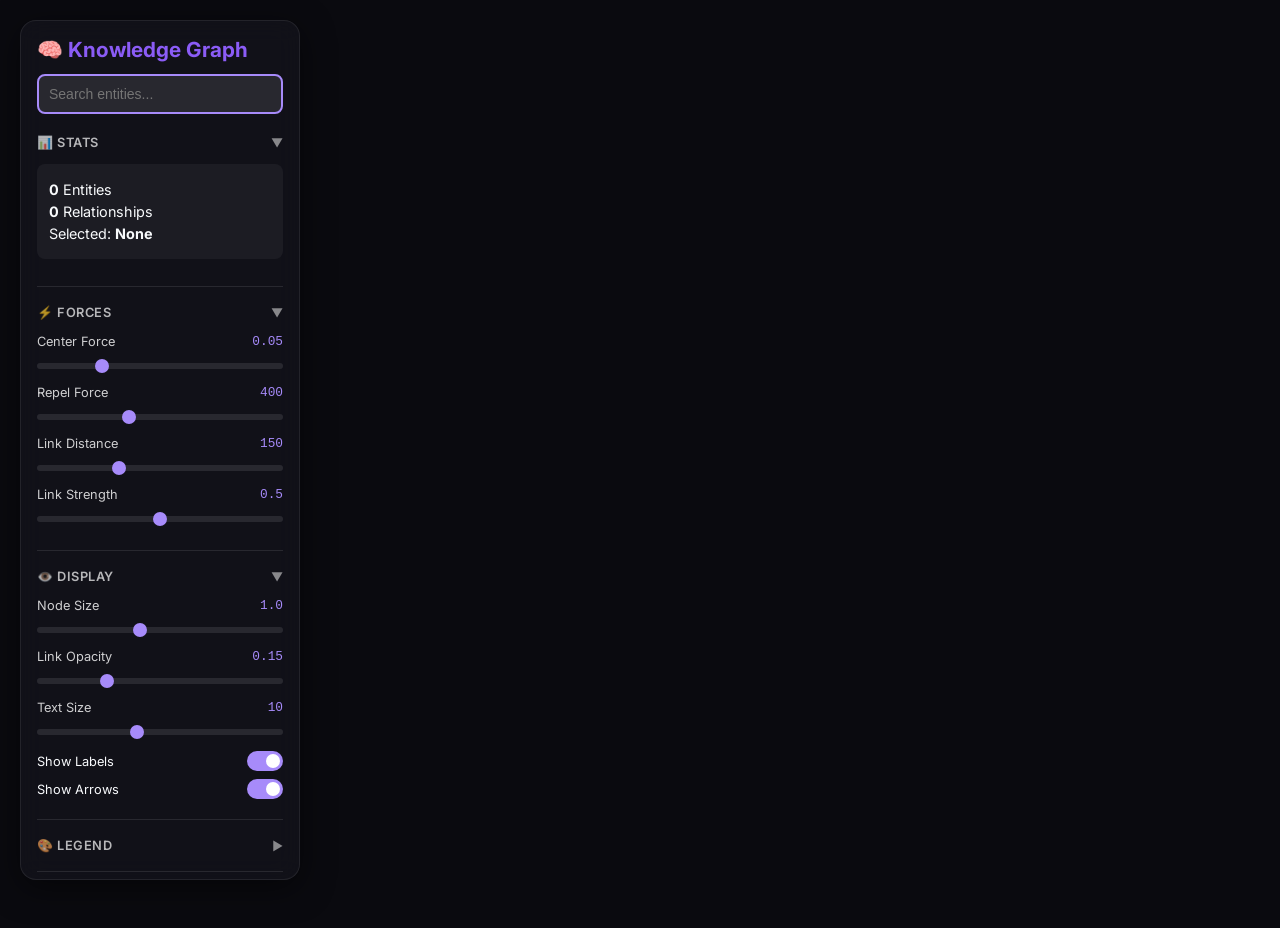
<file: templates/graph.html>
<!DOCTYPE html>
<html lang="en">

<head>
    <meta charset="UTF-8">
    <meta name="viewport" content="width=device-width, initial-scale=1.0">
    <title>Knowledge Graph - Companion AI</title>
    <script src="https://d3js.org/d3.v7.min.js"></script>
    <link href="https://fonts.googleapis.com/css2?family=Inter:wght@400;500;600;700&display=swap" rel="stylesheet">
    <style>
        * {
            margin: 0;
            padding: 0;
            box-sizing: border-box;
        }

        body {
            font-family: 'Inter', -apple-system, BlinkMacSystemFont, 'Segoe UI', sans-serif;
            background: #0a0a0f;
            color: #f8fafc;
            overflow: hidden;
        }

        #graph-container {
            width: 100vw;
            height: 100vh;
            position: relative;
        }

        svg {
            width: 100%;
            height: 100%;
            cursor: grab;
        }

        svg:active {
            cursor: grabbing;
        }

        .controls {
            position: absolute;
            top: 20px;
            left: 20px;
            background: rgba(18, 18, 26, 0.9);
            padding: 16px;
            border-radius: 16px;
            border: 1px solid rgba(255, 255, 255, 0.08);
            backdrop-filter: blur(12px);
            -webkit-backdrop-filter: blur(12px);
            box-shadow: 0 8px 32px rgba(0, 0, 0, 0.5);
            width: 280px;
            z-index: 1000;
            max-height: calc(100vh - 40px);
            overflow-y: auto;
        }

        .controls::-webkit-scrollbar {
            width: 6px;
        }

        .controls::-webkit-scrollbar-thumb {
            background: rgba(255, 255, 255, 0.2);
            border-radius: 3px;
        }

        .controls h2 {
            font-size: 1.3rem;
            margin-bottom: 12px;
            color: #8b5cf6;
        }

        /* Collapsible sections */
        .section {
            margin-bottom: 12px;
            border-bottom: 1px solid rgba(255, 255, 255, 0.1);
            padding-bottom: 12px;
        }

        .section:last-child {
            border-bottom: none;
            margin-bottom: 0;
        }

        .section-header {
            display: flex;
            justify-content: space-between;
            align-items: center;
            cursor: pointer;
            padding: 6px 0;
            user-select: none;
        }

        .section-header:hover {
            color: #a78bfa;
        }

        .section-title {
            font-size: 0.8rem;
            font-weight: 600;
            text-transform: uppercase;
            letter-spacing: 0.5px;
            color: rgba(255, 255, 255, 0.7);
        }

        .section-toggle {
            font-size: 12px;
            color: rgba(255, 255, 255, 0.5);
            transition: transform 0.2s;
        }

        .section.collapsed .section-toggle {
            transform: rotate(-90deg);
        }

        .section.collapsed .section-content {
            display: none;
        }

        .section-content {
            padding-top: 8px;
        }

        /* Sliders */
        .slider-group {
            margin-bottom: 12px;
        }

        .slider-label {
            display: flex;
            justify-content: space-between;
            font-size: 0.8rem;
            margin-bottom: 4px;
            color: rgba(255, 255, 255, 0.8);
        }

        .slider-value {
            color: #a78bfa;
            font-family: monospace;
        }

        .slider {
            width: 100%;
            height: 6px;
            -webkit-appearance: none;
            appearance: none;
            background: rgba(255, 255, 255, 0.1);
            border-radius: 3px;
            outline: none;
        }

        .slider::-webkit-slider-thumb {
            -webkit-appearance: none;
            appearance: none;
            width: 14px;
            height: 14px;
            background: #a78bfa;
            border-radius: 50%;
            cursor: pointer;
            transition: transform 0.1s;
        }

        .slider::-webkit-slider-thumb:hover {
            transform: scale(1.2);
        }

        .slider::-moz-range-thumb {
            width: 14px;
            height: 14px;
            background: #a78bfa;
            border-radius: 50%;
            cursor: pointer;
            border: none;
        }

        /* Checkbox toggles */
        .toggle-group {
            display: flex;
            align-items: center;
            justify-content: space-between;
            margin-bottom: 8px;
            font-size: 0.8rem;
        }

        .toggle-switch {
            position: relative;
            width: 36px;
            height: 20px;
        }

        .toggle-switch input {
            opacity: 0;
            width: 0;
            height: 0;
        }

        .toggle-slider {
            position: absolute;
            cursor: pointer;
            inset: 0;
            background: rgba(255, 255, 255, 0.1);
            border-radius: 10px;
            transition: 0.2s;
        }

        .toggle-slider:before {
            content: "";
            position: absolute;
            height: 14px;
            width: 14px;
            left: 3px;
            bottom: 3px;
            background: white;
            border-radius: 50%;
            transition: 0.2s;
        }

        .toggle-switch input:checked+.toggle-slider {
            background: #a78bfa;
        }

        .toggle-switch input:checked+.toggle-slider:before {
            transform: translateX(16px);
        }

        .search-box {
            width: 100%;
            padding: 10px;
            margin-bottom: 15px;
            border: 2px solid #a78bfa;
            border-radius: 8px;
            background: rgba(255, 255, 255, 0.1);
            color: #fff;
            font-size: 14px;
        }

        .search-box:focus {
            outline: none;
            border-color: #c4b5fd;
        }

        .stats {
            background: rgba(255, 255, 255, 0.05);
            padding: 12px;
            border-radius: 8px;
            margin-bottom: 15px;
        }

        .stats p {
            margin: 5px 0;
            font-size: 0.9rem;
        }

        .legend {
            margin-top: 15px;
        }

        .legend-item {
            display: flex;
            align-items: center;
            margin: 8px 0;
            font-size: 0.85rem;
        }

        .legend-color {
            width: 16px;
            height: 16px;
            border-radius: 50%;
            margin-right: 8px;
        }

        .tooltip {
            position: absolute;
            background: rgba(0, 0, 0, 0.9);
            color: #fff;
            padding: 12px;
            border-radius: 8px;
            pointer-events: none;
            opacity: 0;
            transition: opacity 0.3s;
            max-width: 300px;
            font-size: 0.85rem;
            z-index: 1001;
            box-shadow: 0 4px 16px rgba(0, 0, 0, 0.5);
        }

        .tooltip.active {
            opacity: 1;
        }

        .tooltip h3 {
            margin-bottom: 8px;
            color: #a78bfa;
        }

        .tooltip p {
            margin: 4px 0;
        }

        /* Node and link styles */
        .link {
            stroke: rgba(255, 255, 255, 0.15);
            stroke-width: 1px;
            fill: none;
        }

        .link.highlighted {
            stroke: #fbbf24;
            stroke-width: 2.5px;
        }

        .node circle {
            stroke: rgba(0, 0, 0, 0.4);
            stroke-width: 2px;
            cursor: pointer;
            transition: all 0.3s;
        }

        .node:hover circle {
            stroke: #fff;
            stroke-width: 3px;
            filter: brightness(1.2) drop-shadow(0 0 8px currentColor);
        }

        .node.highlighted circle {
            stroke: #fbbf24;
            stroke-width: 3px;
            filter: drop-shadow(0 0 10px #fbbf24);
        }

        .node.dimmed circle {
            opacity: 0.2;
        }

        .node.dimmed text {
            opacity: 0.2;
        }

        .link.dimmed {
            opacity: 0.05;
        }

        .node text {
            font-size: 10px;
            font-weight: 500;
            fill: #fff;
            text-shadow:
                -1px -1px 0 rgba(0, 0, 0, 0.8),
                1px -1px 0 rgba(0, 0, 0, 0.8),
                -1px 1px 0 rgba(0, 0, 0, 0.8),
                1px 1px 0 rgba(0, 0, 0, 0.8),
                0 0 8px rgba(0, 0, 0, 0.9);
            pointer-events: none;
            user-select: none;
        }

        .link-label {
            font-size: 8px;
            fill: rgba(255, 255, 255, 0.4);
            text-anchor: middle;
            pointer-events: none;
            text-shadow: 0 1px 3px rgba(0, 0, 0, 0.9);
            display: none;
        }

        .link.highlighted+.link-label,
        .link-label.visible {
            display: block;
            fill: rgba(255, 255, 255, 0.8);
        }

        /* Reset button */
        .reset-btn {
            width: 100%;
            padding: 10px;
            background: #a78bfa;
            border: none;
            border-radius: 8px;
            color: #fff;
            font-weight: bold;
            cursor: pointer;
            transition: background 0.3s;
        }

        .reset-btn:hover {
            background: #c4b5fd;
        }

        .zoom-controls {
            display: flex;
            gap: 8px;
            margin-top: 12px;
        }

        .zoom-btn {
            flex: 1;
            padding: 10px;
            background: rgba(255, 255, 255, 0.1);
            border: 1px solid rgba(255, 255, 255, 0.2);
            border-radius: 8px;
            color: #fff;
            font-size: 18px;
            font-weight: bold;
            cursor: pointer;
            transition: all 0.3s;
        }

        .zoom-btn:hover {
            background: rgba(255, 255, 255, 0.2);
            border-color: #a78bfa;
        }

        .controls-hint {
            margin-top: 12px;
            font-size: 11px;
            color: rgba(255, 255, 255, 0.5);
            text-align: center;
        }
    </style>
</head>

<body>
    <div id="graph-container">
        <div class="controls">
            <h2>🧠 Knowledge Graph</h2>

            <input type="text" class="search-box" placeholder="Search entities..." id="searchBox">

            <!-- Stats Section -->
            <div class="section">
                <div class="section-header" onclick="toggleSection(this)">
                    <span class="section-title">📊 Stats</span>
                    <span class="section-toggle">▼</span>
                </div>
                <div class="section-content">
                    <div class="stats">
                        <p><strong id="entityCount">0</strong> Entities</p>
                        <p><strong id="relationshipCount">0</strong> Relationships</p>
                        <p>Selected: <strong id="selectedEntity">None</strong></p>
                    </div>
                </div>
            </div>

            <!-- Forces Section (Obsidian-style) -->
            <div class="section">
                <div class="section-header" onclick="toggleSection(this)">
                    <span class="section-title">⚡ Forces</span>
                    <span class="section-toggle">▼</span>
                </div>
                <div class="section-content">
                    <div class="slider-group">
                        <div class="slider-label">
                            <span>Center Force</span>
                            <span class="slider-value" id="centerForceVal">0.05</span>
                        </div>
                        <input type="range" class="slider" id="centerForce" min="0" max="0.2" step="0.01" value="0.05">
                    </div>
                    <div class="slider-group">
                        <div class="slider-label">
                            <span>Repel Force</span>
                            <span class="slider-value" id="repelForceVal">400</span>
                        </div>
                        <input type="range" class="slider" id="repelForce" min="50" max="1000" step="10" value="400">
                    </div>
                    <div class="slider-group">
                        <div class="slider-label">
                            <span>Link Distance</span>
                            <span class="slider-value" id="linkDistanceVal">150</span>
                        </div>
                        <input type="range" class="slider" id="linkDistance" min="30" max="400" step="10" value="150">
                    </div>
                    <div class="slider-group">
                        <div class="slider-label">
                            <span>Link Strength</span>
                            <span class="slider-value" id="linkStrengthVal">0.5</span>
                        </div>
                        <input type="range" class="slider" id="linkStrength" min="0" max="1" step="0.05" value="0.5">
                    </div>
                </div>
            </div>

            <!-- Display Section -->
            <div class="section">
                <div class="section-header" onclick="toggleSection(this)">
                    <span class="section-title">👁️ Display</span>
                    <span class="section-toggle">▼</span>
                </div>
                <div class="section-content">
                    <div class="slider-group">
                        <div class="slider-label">
                            <span>Node Size</span>
                            <span class="slider-value" id="nodeSizeVal">1.0</span>
                        </div>
                        <input type="range" class="slider" id="nodeSize" min="0.3" max="2" step="0.1" value="1">
                    </div>
                    <div class="slider-group">
                        <div class="slider-label">
                            <span>Link Opacity</span>
                            <span class="slider-value" id="linkOpacityVal">0.15</span>
                        </div>
                        <input type="range" class="slider" id="linkOpacity" min="0.02" max="0.5" step="0.01"
                            value="0.15">
                    </div>
                    <div class="slider-group">
                        <div class="slider-label">
                            <span>Text Size</span>
                            <span class="slider-value" id="textSizeVal">10</span>
                        </div>
                        <input type="range" class="slider" id="textSize" min="6" max="16" step="1" value="10">
                    </div>
                    <div class="toggle-group">
                        <span>Show Labels</span>
                        <label class="toggle-switch">
                            <input type="checkbox" id="showLabels" checked>
                            <span class="toggle-slider"></span>
                        </label>
                    </div>
                    <div class="toggle-group">
                        <span>Show Arrows</span>
                        <label class="toggle-switch">
                            <input type="checkbox" id="showArrows" checked>
                            <span class="toggle-slider"></span>
                        </label>
                    </div>
                </div>
            </div>

            <!-- Legend Section -->
            <div class="section collapsed">
                <div class="section-header" onclick="toggleSection(this)">
                    <span class="section-title">🎨 Legend</span>
                    <span class="section-toggle">▼</span>
                </div>
                <div class="section-content">
                    <div class="legend">
                        <div class="legend-item">
                            <div class="legend-color" style="background: #ef4444;"></div>
                            <span>Person</span>
                        </div>
                        <div class="legend-item">
                            <div class="legend-color" style="background: #3b82f6;"></div>
                            <span>Place</span>
                        </div>
                        <div class="legend-item">
                            <div class="legend-color" style="background: #10b981;"></div>
                            <span>Concept</span>
                        </div>
                        <div class="legend-item">
                            <div class="legend-color" style="background: #f59e0b;"></div>
                            <span>Thing</span>
                        </div>
                        <div class="legend-item">
                            <div class="legend-color" style="background: #8b5cf6;"></div>
                            <span>Organization</span>
                        </div>
                        <div class="legend-item">
                            <div class="legend-color" style="background: #ec4899;"></div>
                            <span>Event</span>
                        </div>
                        <div class="legend-item">
                            <div class="legend-color" style="background: #6366f1;"></div>
                            <span>Memory</span>
                        </div>
                        <div class="legend-item">
                            <div class="legend-color" style="background: #94a3b8;"></div>
                            <span>Semantic Link</span>
                        </div>
                    </div>
                </div>
            </div>

            <!-- Controls -->
            <div class="zoom-controls">
                <button class="zoom-btn" onclick="zoomIn()" title="Zoom In">+</button>
                <button class="zoom-btn" onclick="zoomOut()" title="Zoom Out">−</button>
                <button class="zoom-btn" onclick="zoomReset()" title="Reset Zoom">⟲</button>
            </div>

            <button class="reset-btn" onclick="resetGraph()">Reset All</button>

            <p class="controls-hint">Scroll to zoom • Drag to pan • Click nodes to focus</p>
        </div>

        <svg id="graph"></svg>
        <div class="tooltip" id="tooltip"></div>
    </div>

    <script>
        // Section toggle
        function toggleSection(header) {
            header.parentElement.classList.toggle('collapsed');
        }

        const width = window.innerWidth;
        const height = window.innerHeight;

        const svg = d3.select("#graph")
            .attr("viewBox", [0, 0, width, height]);

        // Create a container group for zoom/pan
        const container = svg.append("g").attr("class", "graph-container");

        // Set up zoom behavior
        const zoom = d3.zoom()
            .scaleExtent([0.1, 4])
            .on("zoom", (event) => {
                container.attr("transform", event.transform);
            });

        svg.call(zoom);

        // Zoom controls
        function zoomIn() {
            svg.transition().duration(300).call(zoom.scaleBy, 1.3);
        }

        function zoomOut() {
            svg.transition().duration(300).call(zoom.scaleBy, 0.7);
        }

        function zoomReset() {
            svg.transition().duration(500).call(zoom.transform, d3.zoomIdentity);
        }

        // Color mapping for entity types
        const colorMap = {
            'person': '#ef4444',
            'place': '#3b82f6',
            'concept': '#10b981',
            'thing': '#f59e0b',
            'organization': '#8b5cf6',
            'event': '#ec4899',
            'project': '#06b6d4',
            'temperature': '#f97316',
            'weather condition': '#0ea5e9',
            'weather prediction': '#6366f1',
            'document': '#a855f7',
            'memory': '#6366f1', // New color for Mem0 memories
            'unknown': '#6b7280'
        };

        let simulation, nodes, links, nodeElements, linkElements, linkLabels;
        let selectedNode = null;

        // Fetch graph data
        fetch('/api/graph')
            .then(response => response.json())
            .then(data => {
                initializeGraph(data);
            })
            .catch(error => console.error('Error loading graph:', error));

        function initializeGraph(graphData) {
            // Update stats
            document.getElementById('entityCount').textContent = graphData.nodes.length;
            document.getElementById('relationshipCount').textContent = (graphData.links || graphData.edges || []).length;

            // Prepare data
            nodes = graphData.nodes.map(n => ({
                id: n.id,
                label: n.label,
                type: n.type || n.entity_type || 'unknown',
                attributes: n.attributes || {},
                mentions: n.mentions || 1,
                importance: n.importance || 0.5
            }));

            links = (graphData.links || graphData.edges || []).map(e => ({
                source: e.source,
                target: e.target,
                type: e.type || e.relation_type || 'related',
                value: e.value || 0.5,
                strength: e.strength || 0.5,
                context: e.context || ''
            }));

            // Create force simulation - spread out more for clarity
            simulation = d3.forceSimulation(nodes)
                .force("link", d3.forceLink(links).id(d => d.id).distance(150))
                .force("charge", d3.forceManyBody().strength(-400))
                .force("center", d3.forceCenter(width / 2, height / 2))
                .force("collision", d3.forceCollide().radius(d => getNodeRadius(d) + 20));

            // Create links
            linkElements = container.append("g")
                .attr("class", "links")
                .selectAll("path")
                .data(links)
                .enter().append("path")
                .attr("class", "link")
                .attr("marker-end", "url(#arrowhead)");

            // Create link labels
            linkLabels = container.append("g")
                .attr("class", "link-labels")
                .selectAll("text")
                .data(links)
                .enter().append("text")
                .attr("class", "link-label")
                .text(d => d.type);

            // Create arrow marker
            svg.append("defs").append("marker")
                .attr("id", "arrowhead")
                .attr("viewBox", "0 -5 10 10")
                .attr("refX", 20)
                .attr("refY", 0)
                .attr("markerWidth", 6)
                .attr("markerHeight", 6)
                .attr("orient", "auto")
                .append("path")
                .attr("d", "M0,-5L10,0L0,5")
                .attr("fill", "rgba(255, 255, 255, 0.3)");

            // Create nodes
            const nodeGroups = container.append("g")
                .attr("class", "nodes")
                .selectAll("g")
                .data(nodes)
                .enter().append("g")
                .attr("class", "node")
                .call(d3.drag()
                    .on("start", dragstarted)
                    .on("drag", dragged)
                    .on("end", dragended));

            nodeGroups.append("circle")
                .attr("r", d => getNodeRadius(d))
                .attr("fill", d => colorMap[d.type.toLowerCase()] || colorMap['unknown']);

            nodeGroups.append("text")
                .attr("dx", d => getNodeRadius(d) + 5)
                .attr("dy", 4)
                .text(d => d.label);

            nodeElements = nodeGroups;

            // Node interactions
            nodeElements
                .on("click", (event, d) => {
                    event.stopPropagation();
                    selectNode(d);
                })
                .on("mouseover", (event, d) => showTooltip(event, d))
                .on("mouseout", hideTooltip);

            // Click on SVG to deselect
            svg.on("click", () => selectNode(null));

            // Update positions on tick
            simulation.on("tick", () => {
                linkElements.attr("d", d => {
                    const dx = d.target.x - d.source.x;
                    const dy = d.target.y - d.source.y;

                    // Straight lines for semantic links, curved for others
                    if (d.type === 'semantic_similarity' || d.type === 'text_overlap') {
                        return `M${d.source.x},${d.source.y}L${d.target.x},${d.target.y}`;
                    }

                    const dr = Math.sqrt(dx * dx + dy * dy);
                    return `M${d.source.x},${d.source.y}A${dr},${dr} 0 0,1 ${d.target.x},${d.target.y}`;
                });

                linkLabels
                    .attr("x", d => (d.source.x + d.target.x) / 2)
                    .attr("y", d => (d.source.y + d.target.y) / 2);

                nodeElements.attr("transform", d => `translate(${d.x},${d.y})`);
            });

            // Search functionality
            document.getElementById('searchBox').addEventListener('input', (e) => {
                const query = e.target.value.toLowerCase();
                nodeElements.classed("highlighted", false);
                linkElements.classed("highlighted", false);

                if (query) {
                    const matches = nodes.filter(n =>
                        n.label.toLowerCase().includes(query) ||
                        n.type.toLowerCase().includes(query)
                    );

                    matches.forEach(node => {
                        nodeElements.filter(d => d.id === node.id).classed("highlighted", true);
                        linkElements.filter(l => l.source.id === node.id || l.target.id === node.id)
                            .classed("highlighted", true);
                    });
                }
            });
        }

        function getNodeRadius(node) {
            const base = 12;
            // Handle Mem0 nodes which might not have mentions/importance
            const mentions = node.mentions || 1;
            const importance = node.importance || 0.5;

            const mentionsFactor = Math.min(mentions * 1.5, 8);
            const importanceFactor = importance * 10;
            return base + mentionsFactor + importanceFactor;
        }

        function selectNode(node) {
            selectedNode = node;

            if (node) {
                document.getElementById('selectedEntity').textContent = node.label;

                // Find connected nodes
                const connectedIds = new Set([node.id]);
                links.forEach(l => {
                    if (l.source.id === node.id) connectedIds.add(l.target.id);
                    if (l.target.id === node.id) connectedIds.add(l.source.id);
                });

                // Highlight selected and connected, dim others
                nodeElements.classed("highlighted", d => d.id === node.id);
                nodeElements.classed("dimmed", d => !connectedIds.has(d.id));
                linkElements.classed("highlighted", l =>
                    l.source.id === node.id || l.target.id === node.id
                );
                linkElements.classed("dimmed", l =>
                    l.source.id !== node.id && l.target.id !== node.id
                );
                linkLabels.classed("visible", l =>
                    l.source.id === node.id || l.target.id === node.id
                );
            } else {
                document.getElementById('selectedEntity').textContent = 'None';
                nodeElements.classed("highlighted", false);
                nodeElements.classed("dimmed", false);
                linkElements.classed("highlighted", false);
                linkElements.classed("dimmed", false);
                linkLabels.classed("visible", false);
            }
        }

        function showTooltip(event, node) {
            const tooltip = document.getElementById('tooltip');
            tooltip.innerHTML = `
                <h3>${node.label}</h3>
                <p><strong>Type:</strong> ${node.type}</p>
                <p><strong>Mentions:</strong> ${node.mentions}</p>
                <p><strong>Importance:</strong> ${(node.importance * 100).toFixed(0)}%</p>
                ${Object.keys(node.attributes).length > 0 ?
                    '<p><strong>Attributes:</strong></p>' +
                    Object.entries(node.attributes).slice(0, 3).map(([k, v]) =>
                        `<p style="margin-left: 12px;">• ${k}: ${v}</p>`
                    ).join('') : ''}
            `;
            tooltip.style.left = (event.pageX + 15) + 'px';
            tooltip.style.top = (event.pageY + 15) + 'px';
            tooltip.classList.add('active');
        }

        function hideTooltip() {
            document.getElementById('tooltip').classList.remove('active');
        }

        function resetGraph() {
            // Reset zoom
            svg.transition().duration(500).call(zoom.transform, d3.zoomIdentity);
            // Reset simulation
            simulation.alpha(1).restart();
            selectNode(null);
            document.getElementById('searchBox').value = '';
        }

        function dragstarted(event, d) {
            if (!event.active) simulation.alphaTarget(0.3).restart();
            d.fx = d.x;
            d.fy = d.y;
        }

        function dragged(event, d) {
            d.fx = event.x;
            d.fy = event.y;
        }

        function dragended(event, d) {
            if (!event.active) simulation.alphaTarget(0);
            d.fx = null;
            d.fy = null;
        }

        // ============================================
        // Graph Settings (Obsidian-style controls)
        // ============================================
        let nodeSizeMultiplier = 1;

        // Force sliders
        document.getElementById('centerForce').addEventListener('input', (e) => {
            const val = parseFloat(e.target.value);
            document.getElementById('centerForceVal').textContent = val.toFixed(2);
            simulation.force("center", d3.forceCenter(width / 2, height / 2).strength(val));
            simulation.alpha(0.3).restart();
        });

        document.getElementById('repelForce').addEventListener('input', (e) => {
            const val = parseInt(e.target.value);
            document.getElementById('repelForceVal').textContent = val;
            simulation.force("charge", d3.forceManyBody().strength(-val));
            simulation.alpha(0.5).restart();
        });

        document.getElementById('linkDistance').addEventListener('input', (e) => {
            const val = parseInt(e.target.value);
            document.getElementById('linkDistanceVal').textContent = val;
            simulation.force("link").distance(val);
            simulation.alpha(0.5).restart();
        });

        document.getElementById('linkStrength').addEventListener('input', (e) => {
            const val = parseFloat(e.target.value);
            document.getElementById('linkStrengthVal').textContent = val.toFixed(2);
            simulation.force("link").strength(val);
            simulation.alpha(0.3).restart();
        });

        // Display sliders
        document.getElementById('nodeSize').addEventListener('input', (e) => {
            nodeSizeMultiplier = parseFloat(e.target.value);
            document.getElementById('nodeSizeVal').textContent = nodeSizeMultiplier.toFixed(1);
            nodeElements.selectAll('circle').attr('r', d => getNodeRadius(d) * nodeSizeMultiplier);
            nodeElements.selectAll('text').attr('dx', d => getNodeRadius(d) * nodeSizeMultiplier + 5);
            simulation.force("collision", d3.forceCollide().radius(d => getNodeRadius(d) * nodeSizeMultiplier + 15));
            simulation.alpha(0.3).restart();
        });

        document.getElementById('linkOpacity').addEventListener('input', (e) => {
            const val = parseFloat(e.target.value);
            document.getElementById('linkOpacityVal').textContent = val.toFixed(2);
            linkElements.style('stroke', `rgba(255, 255, 255, ${val})`);
        });

        document.getElementById('textSize').addEventListener('input', (e) => {
            const val = parseInt(e.target.value);
            document.getElementById('textSizeVal').textContent = val;
            nodeElements.selectAll('text').style('font-size', val + 'px');
        });

        // Toggle switches
        document.getElementById('showLabels').addEventListener('change', (e) => {
            nodeElements.selectAll('text').style('display', e.target.checked ? 'block' : 'none');
        });

        document.getElementById('showArrows').addEventListener('change', (e) => {
            linkElements.attr('marker-end', e.target.checked ? 'url(#arrowhead)' : null);
        });

        // Reset also resets sliders
        const originalResetGraph = resetGraph;
        resetGraph = function () {
            originalResetGraph();
            // Reset sliders to defaults
            document.getElementById('centerForce').value = 0.05;
            document.getElementById('centerForceVal').textContent = '0.05';
            document.getElementById('repelForce').value = 400;
            document.getElementById('repelForceVal').textContent = '400';
            document.getElementById('linkDistance').value = 150;
            document.getElementById('linkDistanceVal').textContent = '150';
            document.getElementById('linkStrength').value = 0.5;
            document.getElementById('linkStrengthVal').textContent = '0.5';
            document.getElementById('nodeSize').value = 1;
            document.getElementById('nodeSizeVal').textContent = '1.0';
            document.getElementById('linkOpacity').value = 0.15;
            document.getElementById('linkOpacityVal').textContent = '0.15';
            document.getElementById('textSize').value = 10;
            document.getElementById('textSizeVal').textContent = '10';
            document.getElementById('showLabels').checked = true;
            document.getElementById('showArrows').checked = true;

            // Re-apply defaults
            nodeSizeMultiplier = 1;
            nodeElements.selectAll('circle').attr('r', d => getNodeRadius(d));
            nodeElements.selectAll('text')
                .attr('dx', d => getNodeRadius(d) + 5)
                .style('font-size', '10px')
                .style('display', 'block');
            linkElements
                .style('stroke', 'rgba(255, 255, 255, 0.15)')
                .attr('marker-end', 'url(#arrowhead)');
            simulation
                .force("charge", d3.forceManyBody().strength(-400))
                .force("link", d3.forceLink(links).id(d => d.id).distance(150).strength(0.5))
                .force("collision", d3.forceCollide().radius(d => getNodeRadius(d) + 20));
        };
    </script>
</body>

</html>
</file>
